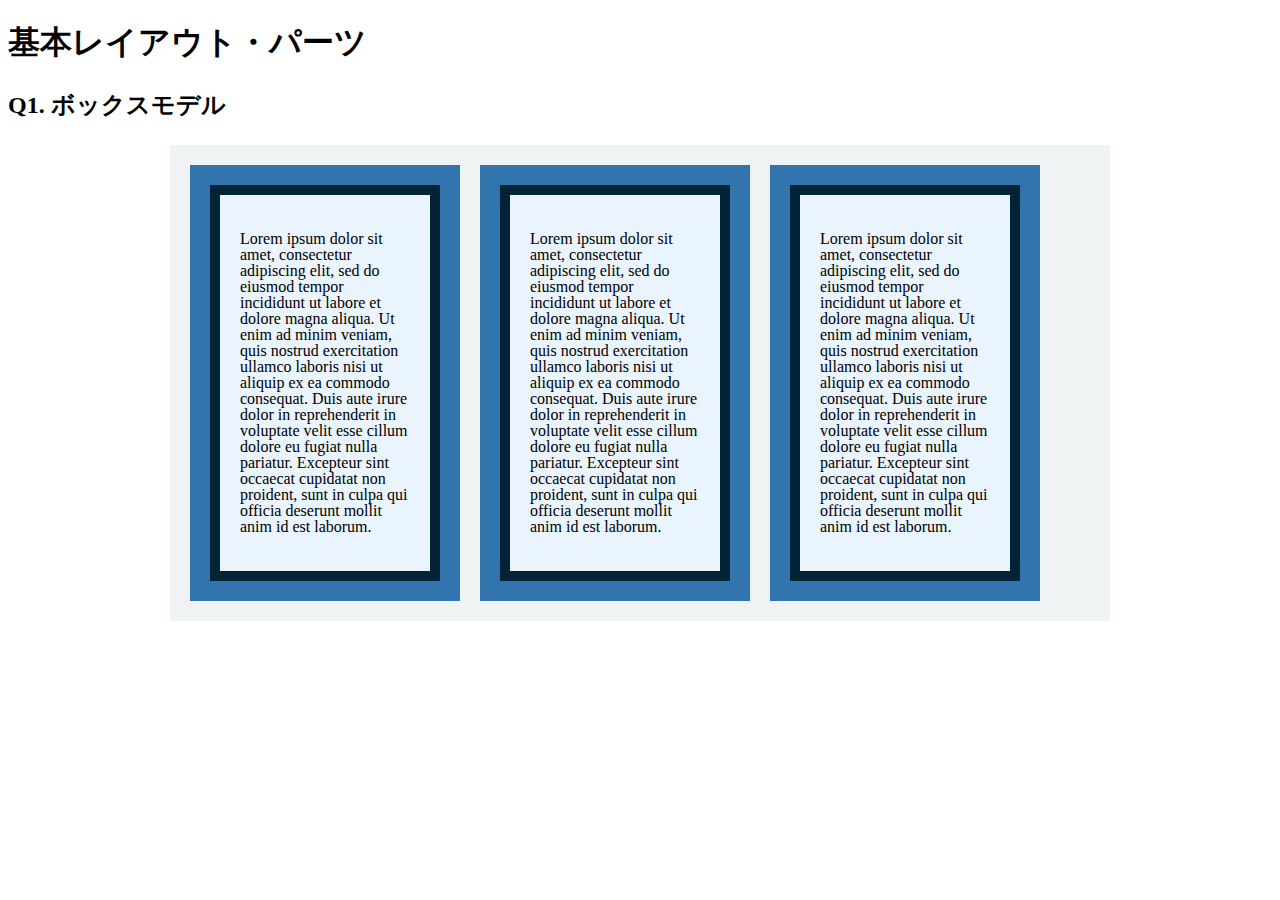
<file: layout_parts/q1/index.html>
<!DOCTYPE html>
<html>
  <head>
    <meta charset="utf-8">
    <meta http-equiv="X-UA-Compatible" content="IE=edge">
    <meta name="viewport" content="width=device-width, initial-scale=1.0, maximum-scale=1.0, user-scalable=no">
    <meta name="format-detection" content="telephone=no">
    <title>基本レイアウト・パーツ</title>
    <link rel="stylesheet" href="http://gizumo-inc.github.io/sample/front-lesson/layout_parts_new/assets/css/reset.css">
    <link rel="stylesheet" href="http://gizumo-inc.github.io/sample/front-lesson/layout_parts_new/assets/css/base.css">
    <link rel="stylesheet" href="css/style.css">
  </head>
  <body>
    <div class="wrapper">
      <h1 class="title">基本レイアウト・パーツ</h1>
      <h2 class="headline">
        <p class="headline__text">Q1. ボックスモデル</p>
      </h2>
      <div class="box">
        <!--
            このQ1のみ「answer」フォルダがあり、そこにQ1でのHTML/CSSの説明が書いてあります。
            その「index.html」をブラウザとテキストエディタで開き、参考にしてみてください。

             この問題はmarginとpaddingとborderをうまく使ってボックスを配置する問題です。
             レイアウトとしては、1つの大きなボックスの中に3つのボックスが横並びになっていて、
             さらにその3つのボックスの中にそれぞれ1つずつボックスが入っている形になっています。
             3つのボックスはfloatで横並びにしているので、clearfixでの解除も忘れないようにしてください。

             ■この問題で使う大事なプロパティ
             ・margin
             ・padding
             ・border
             ・float
        -->
        <!-- 回答はクラスq1の要素の中に書いてね -->
        <!-- すでについてるクラスにはstyleを指定しない。styleをつける場合は自分で新たにクラスをつけること -->
        <div class="q1">
          <div class="q1_content clearfix">
            
            <div class="q1_content_blue-box">
              <div class="q1_content_border-box">
                <p class="q1_content_text">Lorem ipsum dolor sit amet, consectetur adipiscing elit, sed do eiusmod tempor incididunt ut labore et dolore magna aliqua. Ut enim ad minim veniam, quis nostrud exercitation ullamco laboris nisi ut aliquip ex ea commodo consequat. Duis aute irure dolor in reprehenderit in voluptate velit esse cillum dolore eu fugiat nulla pariatur. Excepteur sint occaecat cupidatat non proident, sunt in culpa qui officia deserunt mollit anim id est laborum.</p>
              </div>  
            </div>

            <div class="q1_content_blue-box">
              <div class="q1_content_border-box">
                <p class="q1_content_text">Lorem ipsum dolor sit amet, consectetur adipiscing elit, sed do eiusmod tempor incididunt ut labore et dolore magna aliqua. Ut enim ad minim veniam, quis nostrud exercitation ullamco laboris nisi ut aliquip ex ea commodo consequat. Duis aute irure dolor in reprehenderit in voluptate velit esse cillum dolore eu fugiat nulla pariatur. Excepteur sint occaecat cupidatat non proident, sunt in culpa qui officia deserunt mollit anim id est laborum.</p>  
              </div>
            </div>

            <div class="q1_content_blue-box">
              <div class="q1_content_border-box">  
                <p class="q1_content_text">Lorem ipsum dolor sit amet, consectetur adipiscing elit, sed do eiusmod tempor incididunt ut labore et dolore magna aliqua. Ut enim ad minim veniam, quis nostrud exercitation ullamco laboris nisi ut aliquip ex ea commodo consequat. Duis aute irure dolor in reprehenderit in voluptate velit esse cillum dolore eu fugiat nulla pariatur. Excepteur sint occaecat cupidatat non proident, sunt in culpa qui officia deserunt mollit anim id est laborum.</p>
              </div>
            </div>

          </div>
        </div>
        <!-- 回答はクラスq1の要素の中に書いてね -->
      </div>
    </div>
  </body>
</html>
</file>
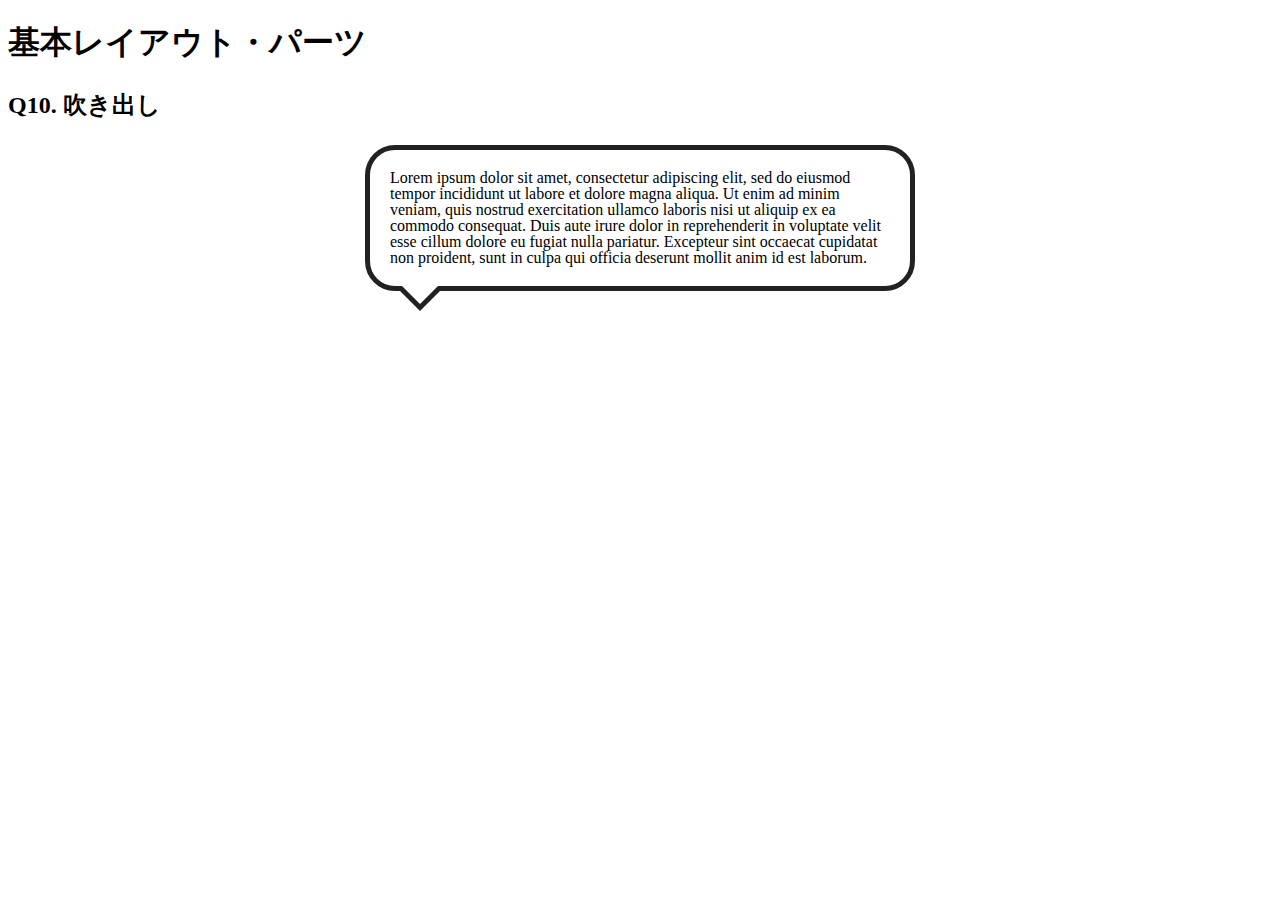
<file: layout_parts/q10/index.html>
<!DOCTYPE html>
<html>
  <head>
    <meta charset="utf-8">
    <meta http-equiv="X-UA-Compatible" content="IE=edge">
    <meta name="viewport" content="width=device-width, initial-scale=1.0, maximum-scale=1.0, user-scalable=no">
    <meta name="format-detection" content="telephone=no">
    <title>基本レイアウト・パーツ</title>
    <link rel="stylesheet" href="http://gizumo-inc.github.io/sample/front-lesson/layout_parts_new/assets/css/reset.css">
    <link rel="stylesheet" href="http://gizumo-inc.github.io/sample/front-lesson/layout_parts_new/assets/css/base.css">
    <link rel="stylesheet" href="css/style.css">
  </head>
  <body>
    <div class="wrapper">
      <h1 class="title">基本レイアウト・パーツ</h1>
      <h2 class="headline">
        <p class="headline__text">Q10. 吹き出し</p>
      </h2>
      <div class="box">
        <!--
             吹き出しというのもwebサイトにおいてよく使われるパーツです。
             これもCSSだけで実装することができますが、吹き出しの枠線の三角の部分がむずかしいかと思います。
             やり方は何通りかありますので、調べてみて自分なりの方法で再現してみてください。

             ■この問題で使う大事なプロパティ
             ・position

             ■この問題で使う大事な擬似要素
             ・:before
             ・:after
        -->
        <!-- 回答はクラスq10の要素の中に書いてね -->
        <!-- すでについてるクラスにはstyleを指定しない。styleをつける場合は自分で新たにクラスをつけること -->
        <div class="q10">
          <div class="word-box">
          Lorem ipsum dolor sit amet, consectetur adipiscing elit, sed do eiusmod tempor incididunt ut labore et dolore magna aliqua. Ut enim ad minim veniam, quis nostrud exercitation ullamco laboris nisi ut aliquip ex ea commodo consequat. Duis aute irure dolor in reprehenderit in voluptate velit esse cillum dolore eu fugiat nulla pariatur. Excepteur sint occaecat cupidatat non proident, sunt in culpa qui officia deserunt mollit anim id est laborum.
          </div>
        </div>
        <!-- 回答はクラスq10の要素の中に書いてね -->
      </div>
    </div>
  </body>
</html>
</file>
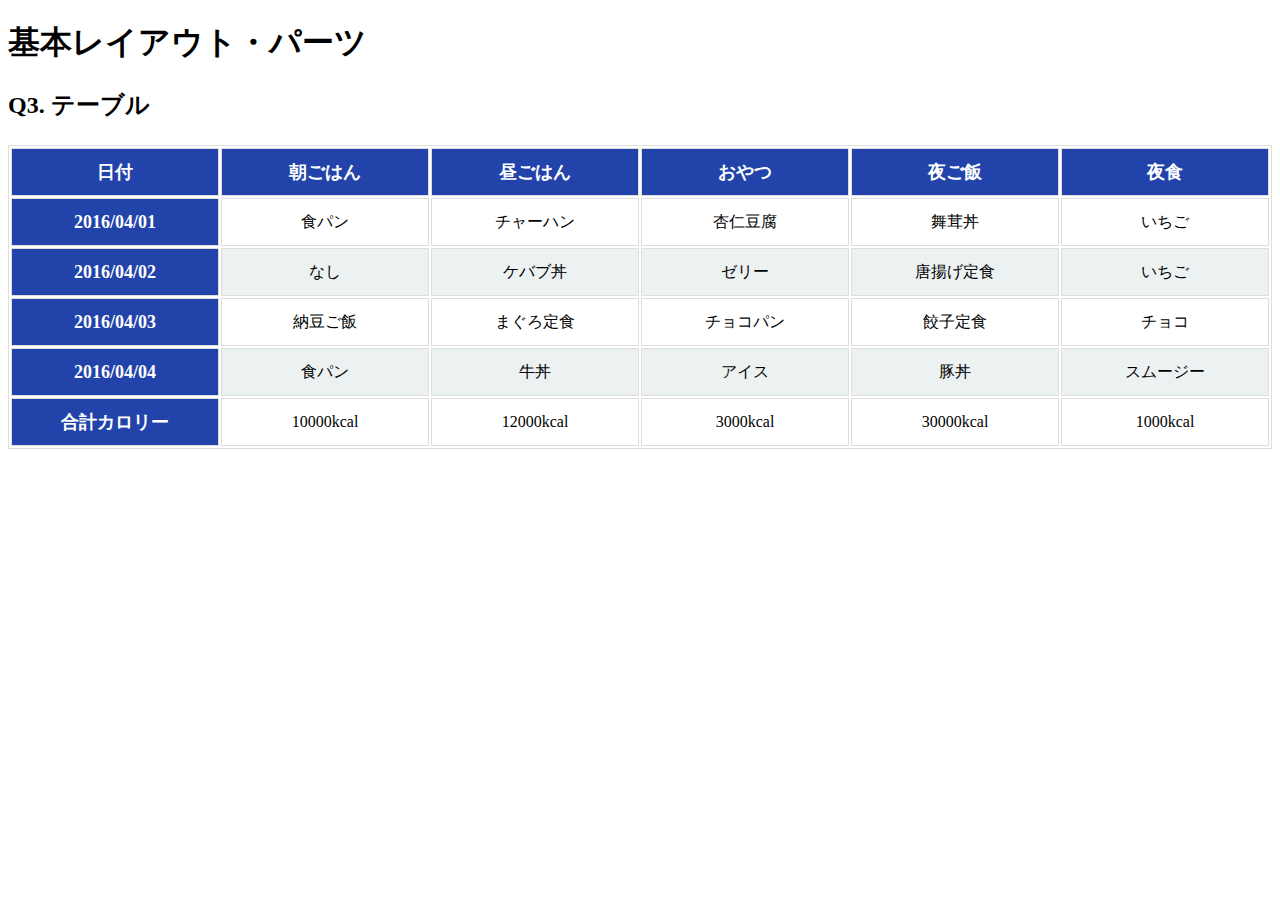
<file: layout_parts/q3/index.html>
<!DOCTYPE html>
<html>
  <head>
    <meta charset="utf-8">
    <meta http-equiv="X-UA-Compatible" content="IE=edge">
    <meta name="viewport" content="width=device-width, initial-scale=1.0, maximum-scale=1.0, user-scalable=no">
    <meta name="format-detection" content="telephone=no">
    <title>基本レイアウト・パーツ</title>
    <link rel="stylesheet" href="http://gizumo-inc.github.io/sample/front-lesson/layout_parts_new/assets/css/reset.css">
    <link rel="stylesheet" href="http://gizumo-inc.github.io/sample/front-lesson/layout_parts_new/assets/css/base.css">
    <link rel="stylesheet" href="css/style.css">
  </head>
  <body>
    <div class="wrapper">
      <h1 class="title">基本レイアウト・パーツ</h1>
      <h2 class="headline">
        <p class="headline__text">Q3. テーブル</p>
      </h2>
      <div class="box">
        <!--
             tableタグを使って表をつくってもらいます。
             tableタグ内では使っていいタグと使っていい順序というものが決まっています。
             それを検索しながら当てはめてください。

             背景色が青いセルのfont-sizeは18pxでline-heightが26pxです。
             それ以外のセルはfont-sizeが16pxでline-heightが22pxです。

             ■この問題で使う大事なプロパティ
             ・table-layout

             ■この問題で使う大事な擬似要素
             ・:nth-child
             ・:first-child
             ・:last-child

             ■必須ではないけど使えると便利な擬似要素
             ・:not
        -->
        <!-- 回答はクラスq3の要素の中に書いてね -->
        <!-- すでについてるクラスにはstyleを指定しない。styleをつける場合は自分で新たにクラスをつけること -->
        <div class="q3">
          
          <table class="q3-table">
            <tr>
                <th>日付</th>
                <th>朝ごはん</th>
                <th>昼ごはん</th>
                <th>おやつ</th>
                <th>夜ご飯</th>
                <th>夜食</th>
            </tr>
            <tr>
                <th>2016/04/01</th>
                <td>食パン</td>
                <td>チャーハン</td>
                <td>杏仁豆腐</td>
                <td>舞茸丼</td>
                <td>いちご</td>
            </tr>
            <tr>
                <th>2016/04/02</th>
                <td>なし</td>
                <td>ケバブ丼</td>
                <td>ゼリー</td>
                <td>唐揚げ定食</td>
                <td>いちご</td>
            </tr>
            <tr>
                <th>2016/04/03</th>
                <td>納豆ご飯</td>
                <td>まぐろ定食</td>
                <td>チョコパン</td>
                <td>餃子定食</td>
                <td>チョコ</td>
            </tr>
            <tr>
                <th>2016/04/04</th>
                <td>食パン</td>
                <td>牛丼</td>
                <td>アイス</td>
                <td>豚丼</td>
                <td>スムージー</td>
            </tr>
            <tr>
                <th>合計カロリー</th>
                <td>10000kcal</td>
                <td>12000kcal</td>
                <td>3000kcal</td>
                <td>30000kcal</td>
                <td>1000kcal</td>
            </tr>
          </table>
        </div>
        <!-- 回答はクラスq3の要素の中に書いてね -->
      </div>
    </div>
  </body>
</html>
</file>
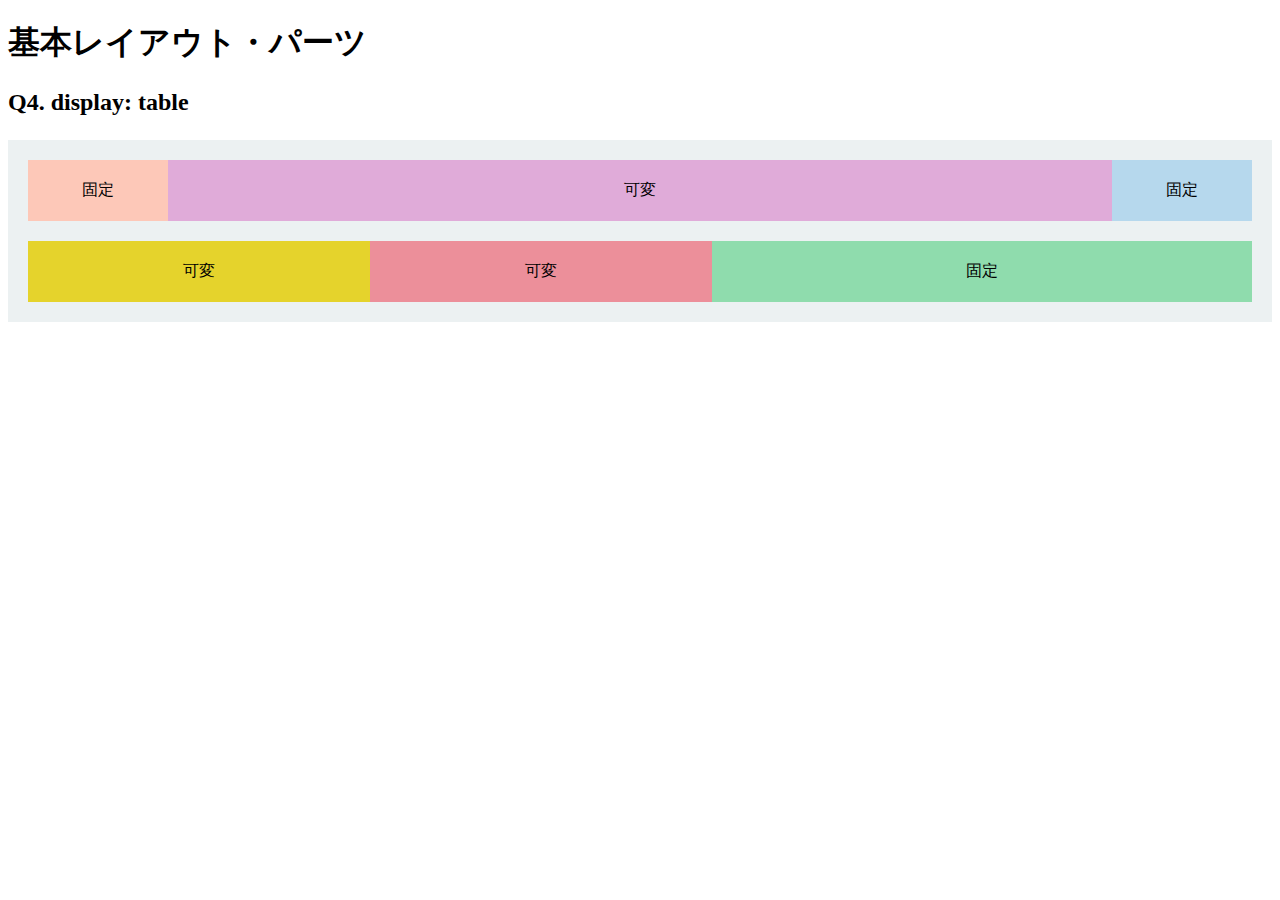
<file: layout_parts/q4/index.html>
<!DOCTYPE html>
<html>
  <head>
    <meta charset="utf-8">
    <meta http-equiv="X-UA-Compatible" content="IE=edge">
    <meta name="viewport" content="width=device-width, initial-scale=1.0, maximum-scale=1.0, user-scalable=no">
    <meta name="format-detection" content="telephone=no">
    <title>基本レイアウト・パーツ</title>
    <link rel="stylesheet" href="http://gizumo-inc.github.io/sample/front-lesson/layout_parts_new/assets/css/reset.css">
    <link rel="stylesheet" href="http://gizumo-inc.github.io/sample/front-lesson/layout_parts_new/assets/css/base.css">
    <link rel="stylesheet" href="css/style.css">
  </head>
  <body>
    <div class="wrapper">
      <h1 class="title">基本レイアウト・パーツ</h1>
      <h2 class="headline">
        <p class="headline__text">Q4. display: table</p>
      </h2>
      <div class="box">
        <!--
             Webサイトを作る際、「メインコンテンツはウィンドウの横幅に応じて伸縮するけれどサイドバーは常に固定値」といったようなレイアウトをすることが多々あります。
             そのようなときに、ウィンドウサイズに対して固定のものと可変のものを横に並べるやり方がわからないとレイアウトができません。
             display: tableを使うことで実現することができるのでやってみましょう。
             固定と書いてあるdivはウィンドウサイズが変わっても横幅が変化せず、可変と書いてあるdivはウィンドウサイズの変化に合わせて横幅が変化するようにスタイルをあてます。

             今回もHTMLは記述してあるので、新たにclassを付与してスタイルをあててください。
             .q4のdivにスタイルを当てる場合は、.q4に当てるのではなく新たにclassを付与してスタイルをあててください。

             ■この問題で使う大事なプロパティ
             ・display: table
             ・display: table-cell
        -->
        <!-- 回答はクラスq4の要素の中に書いてね -->
        <!-- すでについてるクラスにはstyleを指定しない。styleをつける場合は自分で新たにクラスをつけること -->
        <!-- 新たにタグは追加しなくてもできます。 -->
        <div class="q4">
          <div class="q4_content">
            <div class="table">
              <div class="item orange">固定</div>
              <div class="item pink">可変</div>
              <div class="item blue">固定</div>
            </div>
            <div class="table">
              <div class="item yellow">可変</div>
              <div class="item red">可変</div>
              <div class="item green">固定</div>
            </div>
          </div>  
        </div>
        <!-- 回答はクラスq4の要素の中に書いてね -->
      </div>
    </div>
  </body>
</html>
</file>
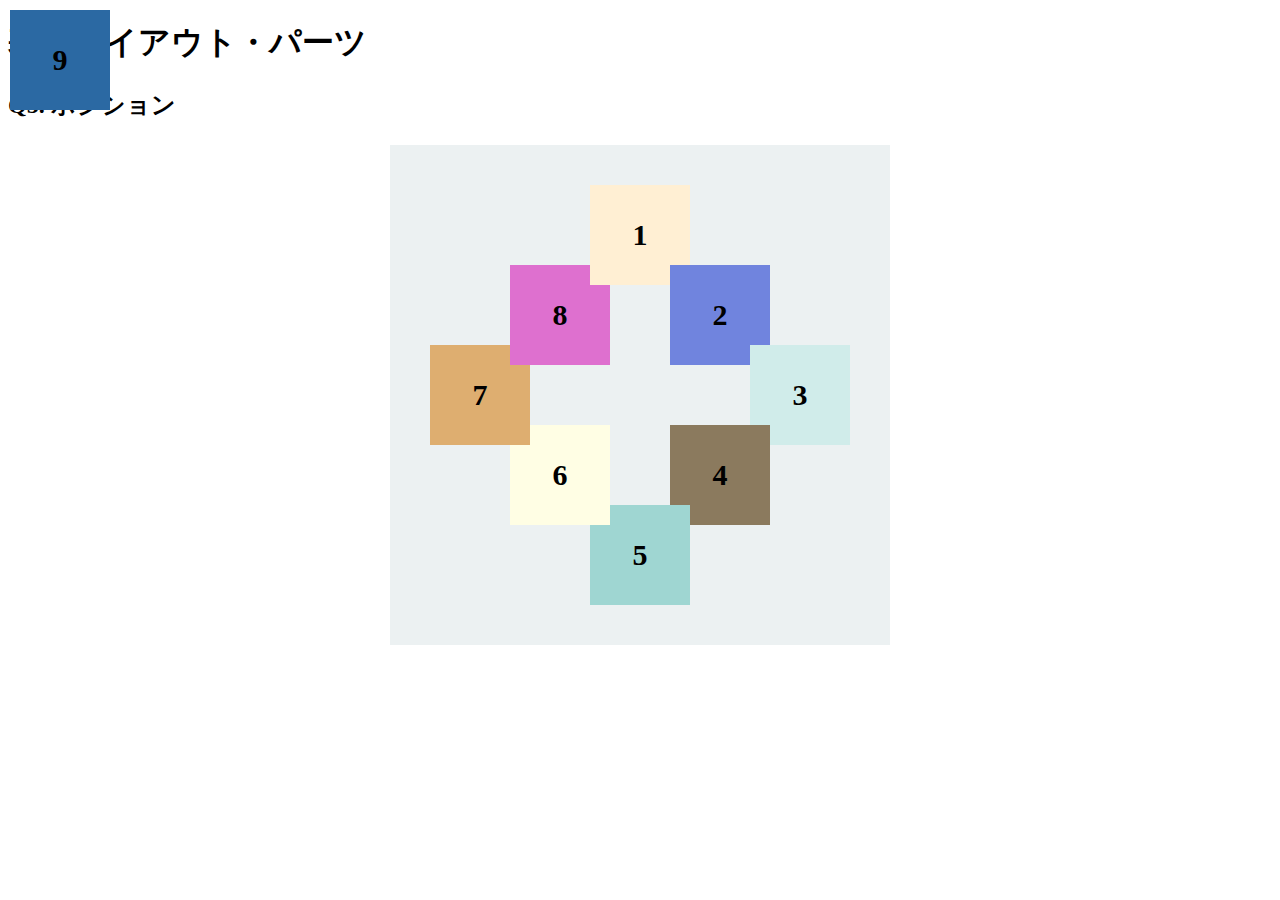
<file: layout_parts/q5/index.html>
<!DOCTYPE html>
<html>
  <head>
    <meta charset="utf-8">
    <meta http-equiv="X-UA-Compatible" content="IE=edge">
    <meta name="viewport" content="width=device-width, initial-scale=1.0, maximum-scale=1.0, user-scalable=no">
    <meta name="format-detection" content="telephone=no">
    <title>基本レイアウト・パーツ</title>
    <link rel="stylesheet" href="http://gizumo-inc.github.io/sample/front-lesson/layout_parts_new/assets/css/reset.css">
    <link rel="stylesheet" href="http://gizumo-inc.github.io/sample/front-lesson/layout_parts_new/assets/css/base.css">
    <link rel="stylesheet" href="css/style.css">
  </head>
  <body>
    <div class="wrapper">
      <h1 class="title">基本レイアウト・パーツ</h1>
      <h2 class="headline">
        <p class="headline__text">Q5. ポジション</p>
      </h2>
      <div class="box">
        <!--
             9個のボックスをきれいに配置しましょう。ボックスの重なり方(どれが上にあるのか)も意識してください。
             9番のボックスは常に(画面サイズに関わらず、スクロールに付随して)画面の左上に存在するように配置してください。

             ちなみにこの問題では、すでにHTMLは用意されています。
             ただ順序がばらばらになっているので、HTMLは変えずにCSSだけで正しい順序で配置してみてください。(classの付与は可)

             普通にやると1番のボックスが8番のボックスの下になってしまいます。
             下記にある「この問題で使う大事な擬似要素」のbefore or afterを使って、
             1番のボックスと同じ色、重なり部分と同じ大きさの要素を作ってpositionで配置しましょう。

             ■この問題で使う大事なプロパティ
             ・position
             ・z-index
             ■この問題で使う大事な擬似要素
             ・:before or :after
        -->
        <!-- 回答はクラスq5の要素の中に書いてね -->
        <!-- すでについてるクラスにはstyleを指定しない。styleをつける場合は自分で新たにクラスをつけること -->
        <!-- 新たにタグは追加しなくてもできます。 -->
        <div class="q5 q5-box">
          <div class="cbox box-8">8</div>
          <div class="cbox box-5">5</div>
          <div class="cbox box-1">1</div>
          <div class="cbox box-7">7</div>
          <div class="cbox box-4">4</div>
          <div class="cbox box-6">6</div>
          <div class="cbox box-2">2</div>
          <div class="cbox box-3">3</div>
          <div class="cbox box-9">9</div> 
        </div>
        <!-- 回答はクラスq5の要素の中に書いてね -->
      </div>
    </div>
  </body>
</html>
</file>
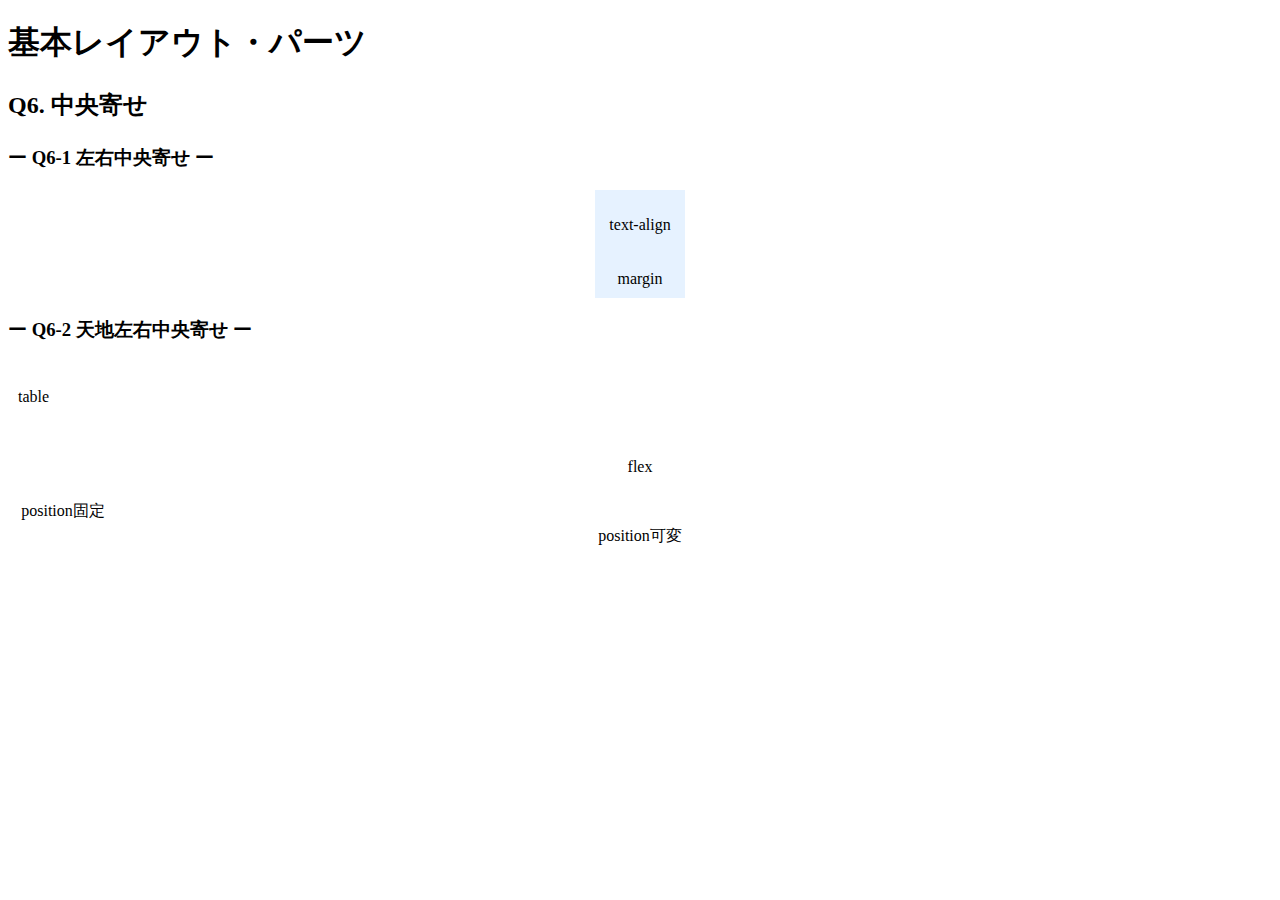
<file: layout_parts/q6/index.html>
<!DOCTYPE html>
<html>
  <head>
    <meta charset="utf-8">
    <meta http-equiv="X-UA-Compatible" content="IE=edge">
    <meta name="viewport" content="width=device-width, initial-scale=1.0, maximum-scale=1.0, user-scalable=no">
    <meta name="format-detection" content="telephone=no">
    <title>基本レイアウト・パーツ</title>
    <link rel="stylesheet" href="http://gizumo-inc.github.io/sample/front-lesson/layout_parts_new/assets/css/reset.css">
    <link rel="stylesheet" href="http://gizumo-inc.github.io/sample/front-lesson/layout_parts_new/assets/css/base.css">
    <link rel="stylesheet" href="css/style.css">
  </head>
  <body>
    <div class="wrapper">
      <h1 class="title">基本レイアウト・パーツ</h1>
      <h2 class="headline">
        <p class="headline__text">Q6. 中央寄せ</p>
      </h2>
      <div class="box">
        <!--
             左右の中央寄せや、天地(上下)の中央寄せというのはサイトを作っているとよく遭遇するレイアウトです。
             色々なやり方があるのですが、状況に応じて最適なものは違うので適切な配置の仕方ができるようになりましょう。
             この問題ではHTMLはすでに用意しているので、classを自分で付与してスタイルをあててください。
        -->
        <div class="box__inner">
          <h3 class="box__headline">
            <p class="box__headline__text">ー Q6-1 左右中央寄せ ー</p>
          </h3>
          <!--
               ブロック要素内のテキスト(or インライン要素)の左右中央寄せに関してはtext-align:centerを設定することで簡単にできます。
               ただ、ブロック要素そのものの左右中央寄せは少し工夫をしないとできません。
               大きく分けて2通りのやり方があるのですが、それが以下の問題の2つです。
               中央寄せするブロックの横幅が可変の場合はtext-alignでの方法が、固定の場合はmarginでの方法が向いています。
          -->
          <div class="q6 q6--horizontal">
            <!--
                 ■この問題で使う大事なプロパティ
                 ・display
                 ・text-align
            -->
            <!-- Q6-1の回答はここに書いてね -->
            <!-- 新たにタグは追加しなくてもできます。 -->
            <div class="q6__box white">
              <div class="q6_blue-box">
                <p>text-align</p>
              </div>
            </div>
            <!-- Q6-1の回答はここに書いてね -->

            <!--
                 ■この問題で使う大事なプロパティ
                 ・margin
            -->
            <!-- Q6-1の回答はここに書いてね -->
            <!-- 新たにタグは追加しなくてもできます。 -->
            <div class="q6__box">
              <p class="margin">margin</p>
            </div>
            <!-- Q6-1の回答はここに書いてね -->
          </div>
        </div>

        <div class="box__inner">
          <h3 class="box__headline">
            <p class="box__headline__text">ー Q6-2 天地左右中央寄せ ー</p>
          </h3>
          <!--
               ブロック要素の天地中央寄せは左右よりも難易度が高くなります。
               そして天地の中央寄せができる状態だと左右もできる状態に自然になっているため、今回は天地左右の中央寄せになります。
               やり方は大きくわけて3つあります。
               1番目の方法は少し前までよく使われていたやり方で全てのブラウザで表示ができますが、HTMLの記述が冗長になってしまいます。
               2番目の方法は最新の記述で、とても簡単に書くことができますが、少し古いブラウザだと対応していません。
               3番目の方法もよく使われますが、これも少し古いブラウザだと対応していません。

               この問題もHTMLが用意されているのでclassを付与してスタイルをあててください。すでにふられているclassにスタイルをあてることはせず、新規でclassを作ってください。
          -->
          <!--
               ■この問題で使う大事なプロパティ
               ・display: table
               ・display: table-cell
               ・display: inline-block
               ・vertical-align
          -->
          <!-- Q6-2の回答はここに書いてね -->
          <!-- すでについてるクラスにはstyleを指定しない。styleをつける場合は自分で新たにクラスをつけること -->
          <!-- 新たにタグは追加しなくてもできます。 -->
          <div class="q6 q6--around tablebox">
            <div class="q6_white-box">
              <p class="table">table</p>
            </div>
          </div>
          <!-- Q6-2の回答はここに書いてね -->
          <!--
               ■この問題で使う大事なプロパティ
               ・display: flex
               ・align-items
               ・justify-content
          -->
          <!-- Q6-2の回答はここに書いてね -->
          <!-- すでについてるクラスにはstyleを指定しない。styleをつける場合は自分で新たにクラスをつけること -->
          <!-- 新たにタグは追加しなくてもできます。 -->
          <div class="q6 q6--around flexbox">
            <p class="flex">flex</p>
          </div>
          <!-- Q6-2の回答はここに書いてね -->
          <div class="q6 q6--position">
            <!--
                 中央寄せする要素のサイズが固定のとき

                 ■この問題で使う大事なプロパティ
                 ・position
                 ・margin
            -->
            <!-- Q6-2の回答はここに書いてね -->
            <!-- すでについてるクラスにはstyleを指定しない。styleをつける場合は自分で新たにクラスをつけること -->
            <!-- 新たにタグは追加しなくてもできます。 -->
            <div class="q6__box is-stable parent">
              <p class="q6__box__inner text">position固定</p>
            </div>
            <!-- Q6-2の回答はここに書いてね -->
            <!--
                 中央寄せする要素のサイズが可変のとき

                 ■この問題で使う大事なプロパティ
                 ・position
                 ・transform
            -->
            <!-- Q6-2の回答はここに書いてね -->
            <!-- すでについてるクラスにはstyleを指定しない。styleをつける場合は自分で新たにクラスをつけること -->
            <!-- 新たにタグは追加しなくてもできます。 -->
            <div class="q6__box is-flexible parent2">
              <p class="q6__box__inner text2">position可変</p>
            </div>
            <!-- Q6-2の回答はここに書いてね -->
          </div>
        </div>
      </div>
    </div>
  </body>
</html>
</file>
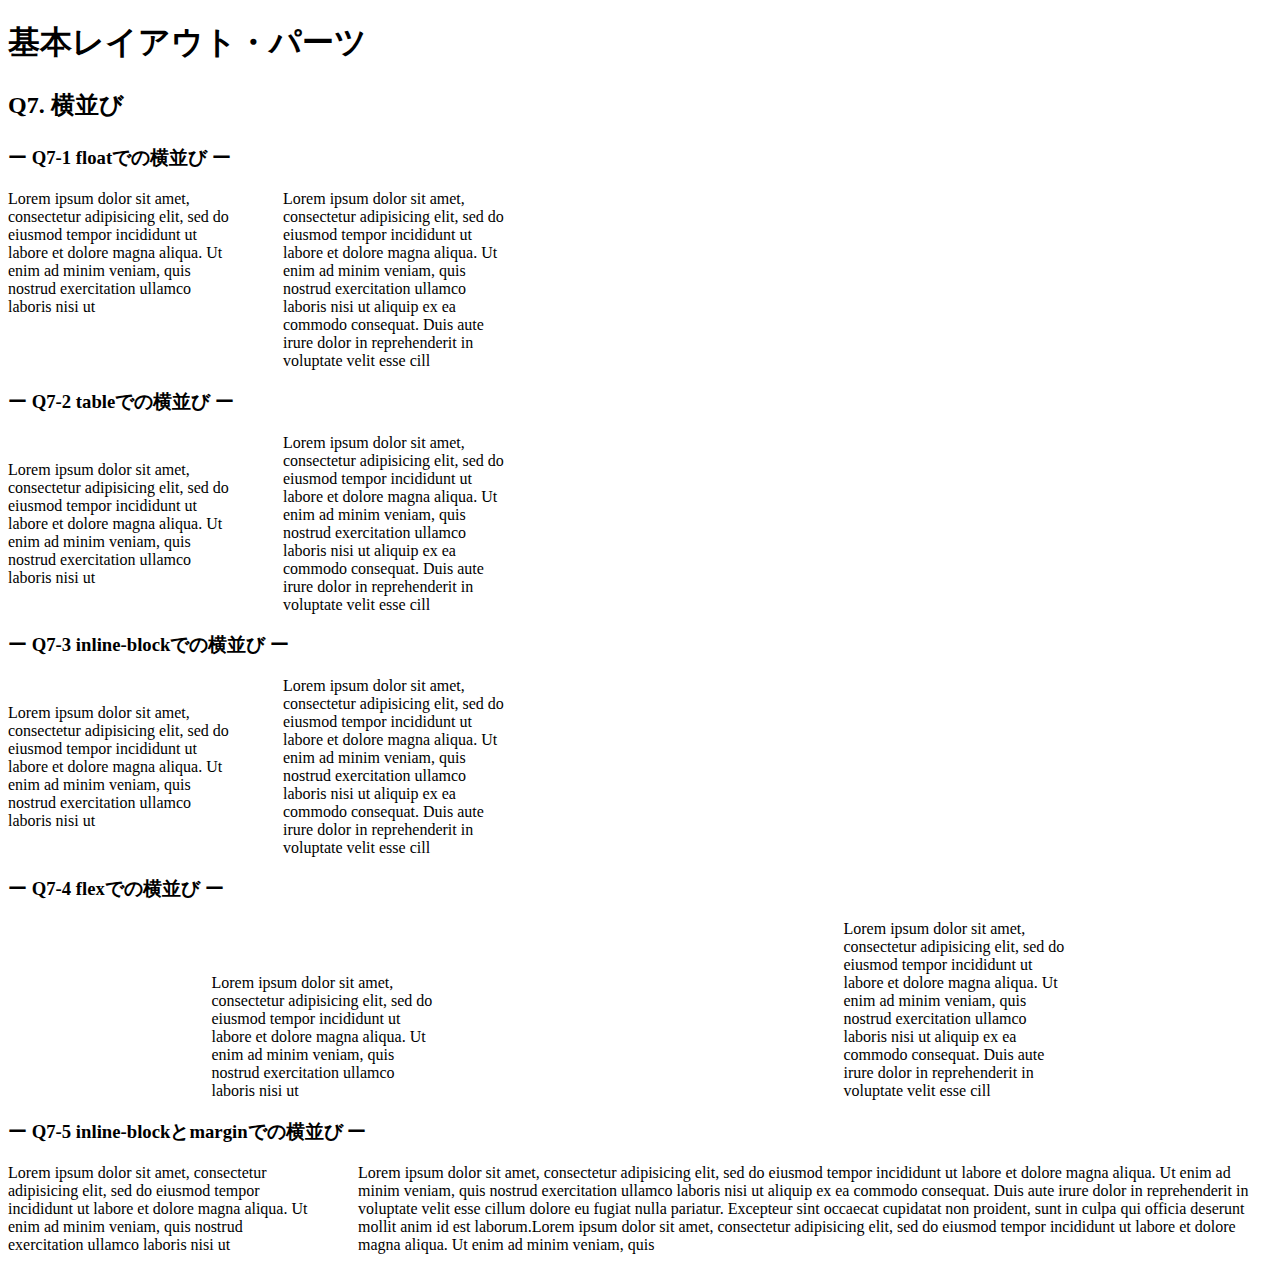
<file: layout_parts/q7/index.html>
<!DOCTYPE html>
<html>
  <head>
    <meta charset="utf-8">
    <meta http-equiv="X-UA-Compatible" content="IE=edge">
    <meta name="viewport" content="width=device-width, initial-scale=1.0, maximum-scale=1.0, user-scalable=no">
    <meta name="format-detection" content="telephone=no">
    <title>基本レイアウト・パーツ</title>
    <link rel="stylesheet" href="http://gizumo-inc.github.io/sample/front-lesson/layout_parts_new/assets/css/reset.css">
    <link rel="stylesheet" href="http://gizumo-inc.github.io/sample/front-lesson/layout_parts_new/assets/css/base.css">
    <link rel="stylesheet" href="css/style.css">
  </head>
  <body>
    <div class="wrapper">
      <h1 class="title">基本レイアウト・パーツ</h1>
      <h2 class="headline">
        <p class="headline__text">Q7. 横並び</p>
      </h2>
      <div class="box">
        <!--
             要素を横並びにするというのは、高頻出のレイアウトです。
             色々なやり方があるのですが、状況に応じて最適なものは違うので適切な配置の仕方ができるようになりましょう。
             この問題ではHTMLはすでに用意しているので、classを自分で付与してスタイルをあててください。
        -->
        <div class="box__inner">
          <h3 class="box__headline">
            <p class="box__headline__text">ー Q7-1 floatでの横並び ー</p>
          </h3>
          <!--
               ■この問題で使う大事なプロパティ
               ・float
          -->
          <!-- Q7の回答はここに書いてね -->
          <!-- すでについてるクラスにはstyleを指定しない。styleをつける場合は自分で新たにクラスをつけること -->
          <!-- 新たにタグは追加しなくてもできます。 -->
          <div class="q7 q7--float">
            <div class="q7__inner gray-box clearfix">
              <div class="q7__box text-1">
                Lorem ipsum dolor sit amet, consectetur adipisicing elit, sed do eiusmod tempor incididunt ut labore et dolore magna aliqua. Ut enim ad minim veniam, quis nostrud exercitation ullamco laboris nisi ut
              </div>
              <div class="q7__box text-1">
                Lorem ipsum dolor sit amet, consectetur adipisicing elit, sed do eiusmod tempor incididunt ut labore et dolore magna aliqua. Ut enim ad minim veniam, quis nostrud exercitation ullamco laboris nisi ut aliquip ex ea commodo consequat. Duis aute irure dolor in reprehenderit in voluptate velit esse cill
              </div>
            </div>
          </div>
          <!-- Q7の回答はここに書いてね -->
        </div>

        <div class="box__inner">
          <h3 class="box__headline">
            <p class="box__headline__text">ー Q7-2 tableでの横並び ー</p>
          </h3>
          <!--
               少しクセのある横並び方法です。

               ■この問題で使う大事なプロパティ
               ・display: table
               ・display: table-cell
          -->
          <!-- Q7の回答はここに書いてね -->
          <!-- すでについてるクラスにはstyleを指定しない。styleをつける場合は自分で新たにクラスをつけること -->
          <!-- 新たにタグは追加しなくてもできます。 -->
          <div class="q7 q7--table">
            <div class="q7__inner table">
              <div class="q7__box table-cell">
                <div class="q7__box__text text">
                  Lorem ipsum dolor sit amet, consectetur adipisicing elit, sed do eiusmod tempor incididunt ut labore et dolore magna aliqua. Ut enim ad minim veniam, quis nostrud exercitation ullamco laboris nisi ut
                </div>
              </div>
              <div class="q7__box table-cell">
                <div class="q7__box__text text">
                  Lorem ipsum dolor sit amet, consectetur adipisicing elit, sed do eiusmod tempor incididunt ut labore et dolore magna aliqua. Ut enim ad minim veniam, quis nostrud exercitation ullamco laboris nisi ut aliquip ex ea commodo consequat. Duis aute irure dolor in reprehenderit in voluptate velit esse cill
                </div>
              </div>
            </div>
          </div>
          <!-- Q7の回答はここに書いてね -->
        </div>

        <div class="box__inner">
          <h3 class="box__headline">
            <p class="box__headline__text">ー Q7-3 inline-blockでの横並び ー</p>
          </h3>
          <!--
               ■この問題で使う大事なプロパティ
               ・display: inline-block
          -->
          <!-- Q7の回答はここに書いてね -->
          <!-- すでについてるクラスにはstyleを指定しない。styleをつける場合は自分で新たにクラスをつけること -->
          <!-- 新たにタグは追加しなくてもできます。 -->
          <div class="q7 q7--inlineblock inlineblock-box">
            <div class="q7__inner inner-inlineblock">
              <div class="q7__box box-inlineblock">
                Lorem ipsum dolor sit amet, consectetur adipisicing elit, sed do eiusmod tempor incididunt ut labore et dolore magna aliqua. Ut enim ad minim veniam, quis nostrud exercitation ullamco laboris nisi ut
              </div><div class="q7__box box-inlineblock">
                Lorem ipsum dolor sit amet, consectetur adipisicing elit, sed do eiusmod tempor incididunt ut labore et dolore magna aliqua. Ut enim ad minim veniam, quis nostrud exercitation ullamco laboris nisi ut aliquip ex ea commodo consequat. Duis aute irure dolor in reprehenderit in voluptate velit esse cill
              </div>
            </div>
          </div>
          <!-- Q7の回答はここに書いてね -->
        </div>

        <div class="box__inner">
          <h3 class="box__headline">
            <p class="box__headline__text">ー Q7-4 flexでの横並び ー</p>
          </h3>
          <!--
               簡単に横並びが可能、かつ様々なアレンジが可能ですが、
               少し古いブラウザには対応してないので、他のものもしっかりと覚えるようにしましょう。

               ■この問題で使う大事なプロパティ
               ・flex
          -->
          <!-- Q7の回答はここに書いてね -->
          <!-- すでについてるクラスにはstyleを指定しない。styleをつける場合は自分で新たにクラスをつけること -->
          <!-- 新たにタグは追加しなくてもできます。 -->
          <div class="q7 q7--flex">
            <div class="q7__inner flex-inner">
              <div class="q7__box flex-textbox">
                Lorem ipsum dolor sit amet, consectetur adipisicing elit, sed do eiusmod tempor incididunt ut labore et dolore magna aliqua. Ut enim ad minim veniam, quis nostrud exercitation ullamco laboris nisi ut
              </div>
              <div class="q7__box flex-textbox">
                Lorem ipsum dolor sit amet, consectetur adipisicing elit, sed do eiusmod tempor incididunt ut labore et dolore magna aliqua. Ut enim ad minim veniam, quis nostrud exercitation ullamco laboris nisi ut aliquip ex ea commodo consequat. Duis aute irure dolor in reprehenderit in voluptate velit esse cill
              </div>
            </div>
          </div>
          <!-- Q7の回答はここに書いてね -->
        </div>

        <div class="box__inner">
          <h3 class="box__headline">
            <p class="box__headline__text">ー Q7-5 inline-blockとmarginでの横並び ー</p>
          </h3>
          <!--
               上記でやったdisplay: inline-block;での横並び方法の派生です。
               この方法を使うと固定幅 + 可変幅のレイアウトで横並びが可能です。
               ネガティブマージン（例：margin-left: -200px;）を使用します。

               ただ方法はいくつかあるので、固定幅 + 可変幅になっていれば問題ないです。

               ■この問題で使う大事なプロパティ
               ・display: inline-block
               ・margin, padding
          -->
          <!-- Q7の回答はここに書いてね -->
          <!-- すでについてるクラスにはstyleを指定しない。styleをつける場合は自分で新たにクラスをつけること -->
          <!-- 新たにタグは追加しなくてもできます。 -->
          <div class="q7 q7--margin">
            <div class="q7__inner is-full box">
              <div class="q7__box fixed-box">
                <div class="q7__box__text t">
                  Lorem ipsum dolor sit amet, consectetur adipisicing elit, sed do eiusmod tempor incididunt ut labore et dolore magna aliqua. Ut enim ad minim veniam, quis nostrud exercitation ullamco laboris nisi ut
                </div>
              </div><div class="q7__box variable-box">
                <div class="q7__box__text t">
                  Lorem ipsum dolor sit amet, consectetur adipisicing elit, sed do eiusmod tempor incididunt ut labore et dolore magna aliqua. Ut enim ad minim veniam, quis nostrud exercitation ullamco laboris nisi ut aliquip ex ea commodo consequat. Duis aute irure dolor in reprehenderit in voluptate velit esse cillum dolore eu fugiat nulla pariatur. Excepteur sint occaecat cupidatat non proident, sunt in culpa qui officia deserunt mollit anim id est laborum.Lorem ipsum dolor sit amet, consectetur adipisicing elit, sed do eiusmod tempor incididunt ut labore et dolore magna aliqua. Ut enim ad minim veniam, quis
                </div>
              </div>
            </div>
          </div>
          <!-- Q7の回答はここに書いてね -->
        </div>
      </div>
    </div>
  </body>
</html>
</file>
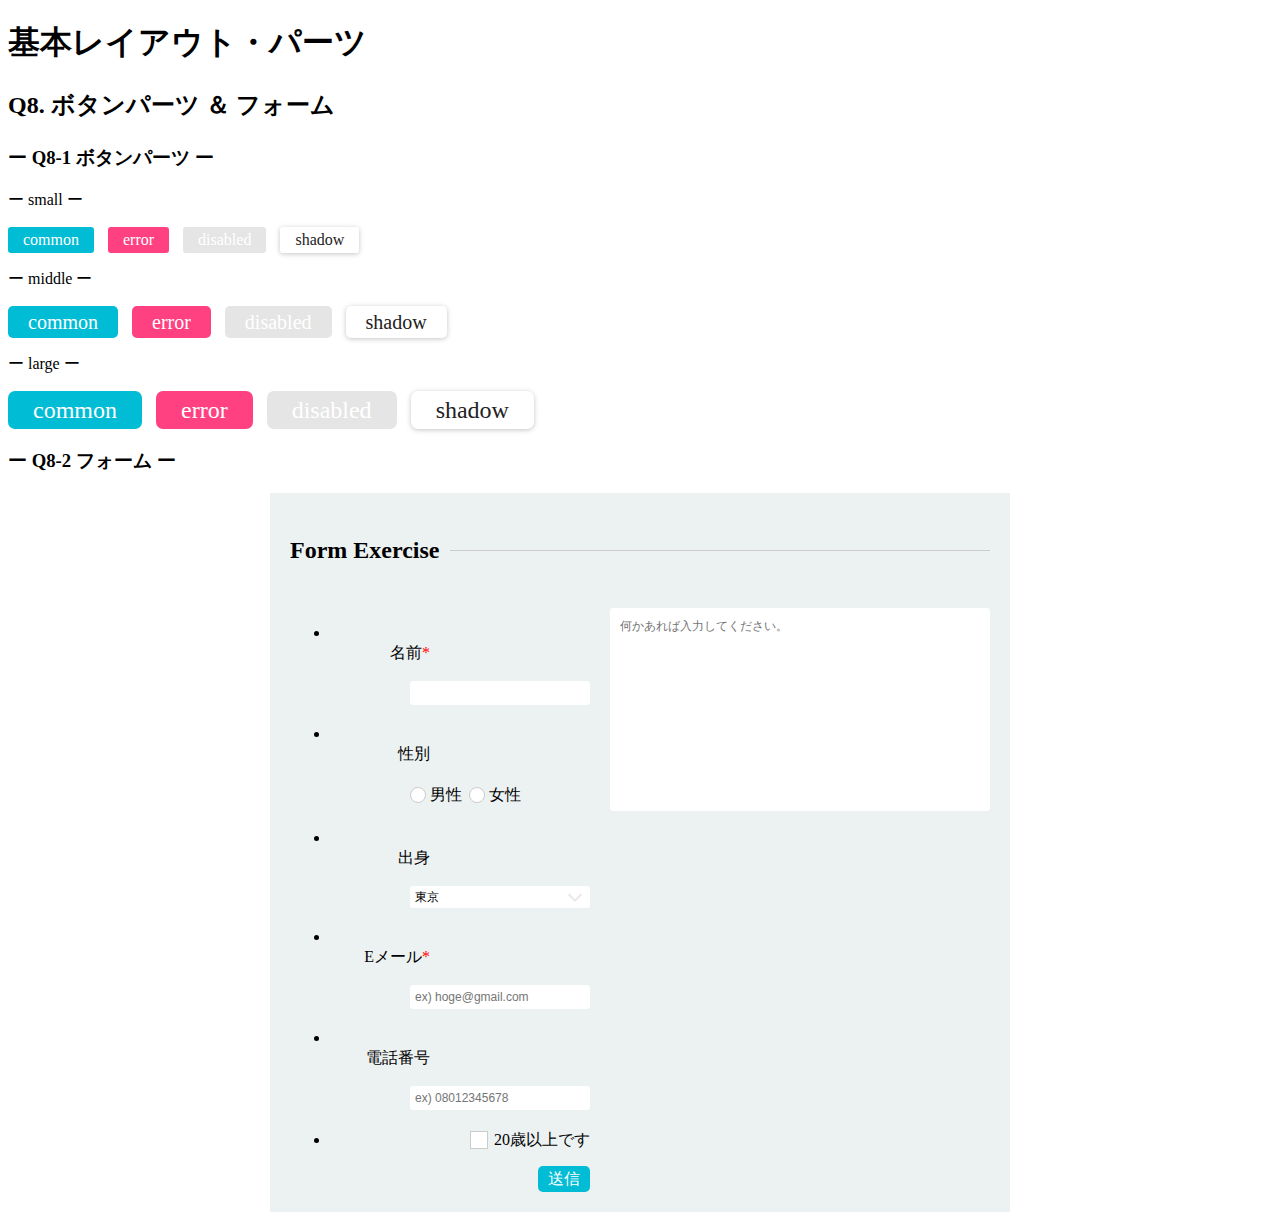
<file: layout_parts/q8/index.html>
<!DOCTYPE html>
<html>
  <head>
    <meta charset="utf-8">
    <meta http-equiv="X-UA-Compatible" content="IE=edge">
    <meta name="viewport" content="width=device-width, initial-scale=1.0, maximum-scale=1.0, user-scalable=no">
    <meta name="format-detection" content="telephone=no">
    <title>基本レイアウト・パーツ</title>
    <link rel="stylesheet" href="http://gizumo-inc.github.io/sample/front-lesson/layout_parts_new/assets/css/reset.css">
    <link rel="stylesheet" href="http://gizumo-inc.github.io/sample/front-lesson/layout_parts_new/assets/css/base.css">
    <link rel="stylesheet" href="css/style.css">
  </head>
  <body>
    <div class="wrapper">
      <h1 class="title">基本レイアウト・パーツ</h1>
      <h2 class="headline">
        <p class="headline__text">Q8. ボタンパーツ ＆ フォーム</p>
      </h2>
      <div class="box">
        <div class="box__inner">
          <h3 class="box__headline">
            <p class="box__headline__text">ー Q8-1 ボタンパーツ ー</p>
          </h3>
          <!--
               この問題は特に難しいプロパティは使いませんので、普通にやれば簡単にボタンを作ることができます。
               ただ、意識していただきたいのは、classを適切にふることで共通化できるスタイルは共通化してしまうということです。
               この問題もHTMLはすでに記述してありますので、ボタンのdivにclassを付与してスタイルを当ててください。
               .q8--btnにfont-sizeを0として指定してあるので必ずボタン部分でfont-sizeを指定してください。
          -->
          <!-- 回答はここに書いてね -->
          <!-- すでについてるクラスにはstyleを指定しない。styleをつける場合は自分で新たにクラスをつけること -->
          <!-- 新たにタグは追加しなくてもできます。 -->
          <div class="q8 q8--btn">
            <p class="q8__title">ー small ー</p>
            <div class="btn q8--btn--s q8--btn--common">common</div>
            <div class="btn q8--btn--s q8--btn--error">error</div>
            <div class="btn q8--btn--s q8--btn--disabled">disabled</div>
            <div class="btn q8--btn--s q8--btn--shadow">shadow</div>
          </div>

          <div class="q8 q8--btn">
            <p class="q8__title">ー middle ー</p>
            <div class="btn q8--btn--m q8--btn--common">common</div>
            <div class="btn q8--btn--m q8--btn--error">error</div>
            <div class="btn q8--btn--m q8--btn--disabled">disabled</div>
            <div class="btn q8--btn--m q8--btn--shadow">shadow</div>
          </div>

          <div class="q8 q8--btn">
            <p class="q8__title">ー large ー</p>
            <div class="btn q8--btn--l q8--btn--common">common</div>
            <div class="btn q8--btn--l q8--btn--error">error</div>
            <div class="btn q8--btn--l q8--btn--disabled">disabled</div>
            <div class="btn q8--btn--l q8--btn--shadow">shadow</div>
          </div>
          <!-- 回答はここに書いてね -->
        </div>

        <div class="box__inner">
          <h3 class="box__headline">
            <p class="box__headline__text">ー Q8-2 フォーム ー</p>
          </h3>
          <!--
               Webサイトを作る際、コンタクトフォームを実装する機会がとても多くあります。
               ここで使われるタグは一般的にはデザインするのが難しいと言われていますが、それをやらないといけない状況は結構多いです。（簡単リセットされない、:focusや:activeを使う）
               まずは元々タグにあてられているスタイルを解除して、フラットな状態にしてからスタイルを当てていくことが大事です。

               特にradioとcheckboxのチェックのスタイルが難しいと思います。
               やり方として、既存のチェックは使わずに擬似要素でチェックのフィールドを再現します。:checkedを使えばチェックされているかどうかでスタイルを変えることができるので、これをうまく使いましょう。cssでは+（隣接セレクタ）というものも使わなくてはなりませんので、調べてみましょう。
               また、一番下のボタンはbuttonタグを使って実装しましょう。（<input type="submit">を使って実装することも可能です）

               この課題では、実際にユーザーが入力した値を送れる状態まで作っていただきます。answerの方で確認していただきたいのですが、全ての入力フォームを適当に記述してsubmitボタンを押してみてください。URL欄の最後に「?name=...」という感じの文字列が追加されているのがわかると思います。（その?以降のものをパラメーターと呼びます。複数ある場合は?◯◯=□□&△△=××のように&繋ぎになります。◯◯や△△の部分はinputタグやselectタグのname属性が入ります。）
               これが、入力した値を送信できている状態です。本来ではこの値をサーバーサイドで受け取ってフォームの処理をするのですが、今回はHTMLを使って送信するまでをやってもらいます。
               answerで入力した値を自分で作ったフォームに全く同じように入力した場合、URLが全く同じように変わる状態にしてください。（formのaction属性やmethod属性が関係してきます）
               また赤の*(アスタリスク)の部分は必須項目です。必須項目を空にしたまま送信しようとするとアラートが表示される処理も再現しましょう。

               また、この問題はレイアウトが複雑なため、サイズや色の確認のためにデベロッパーツールを見ても構いません。
               ただ全ての答えを見るといったことはしないようにしましょう。

               ■この問題で使う大事なhtml要素
               ・label
               ・form
               ・input(type="text")
               ・input(type="radio")
               ・input(type="checkbox")
               ・textarea
               ・select
               ・button (inputも可能)
               ■この問題で使う大事なプロパティ
               ・appearance(-webkit-appearance)
               ・outline
               ■この問題で使う大事な擬似要素
               ・:checked
               ・:focus
               ・:active
               ・:before
               ・:after
          -->
          <!-- 回答はここに書いてね -->
          <!-- すでについてるクラスにはstyleを指定しない。styleを付ける場合は自分で新たにクラスをつけること -->
          <div class="q8">
            <form class="form">
              <div class="form-title">
                <p class="form-title-text">Form Exercise</p>
              </div>
              <div class="main clearfix">
                <div class="main-box">
                  <ul class="main-box-item-box">
                    <li class="main-box-item clearfix">
                      <p class="main-box-item-title">名前<span class="required-icon">*</span> </p>
                      <div class="main-box-item-content">
                        <input class="input-box name-input entry-field" type="text" name="name" required>
                      </div>
                    </li>
                    <li class="main-box-item clearfix">
                       <p class="main-box-item-title">性別</p>
                       <div class="main-box-item-content">
                          <label class="main-box-item-radio">
                            <input class="item-radio-button" type="radio" name="gender" value="man">
                            <span class="item-radio-text">男性</span>
                          </label>
                          <label class="main-box-item-radio">
                            <input class="item-radio-button" type="radio" name="gender" value="woman">
                            <span class="item-radio-text">女性</span>
                          </label>
                       </div>
                    </li>
                    <li class="main-box-item clearfix">
                      <p class="main-box-item-title">出身</p>
                      <div class="main-box-item-content select-item-box">
                        <select name="country" class="select-item entry-field">
                          <option value="tokyo">東京</option>
                          <option value="saitama">埼玉</option>
                          <option value="chiba">千葉</option>
                          <option value="kanagawa">神奈川</option>
                        </select>
                      </div>
                    </li>
                    <li class="main-box-item clearfix">
                      <p class="main-box-item-title">Eメール<span class="required-icon">*</span>
                      </p>
                      <div class="main-box-item-content">
                        <input class="input-box email-input entry-field" type="email" placeholder="ex) hoge@gmail.com" name="email" required>
                      </div>
                    </li>
                    <li class="main-box-item clearfix">
                      <p class="main-box-item-title">電話番号</p>
                      <div class="main-box-item-content">
                        <input class="input-box tel-input entry-field" type="text" name="tel" placeholder="ex) 08012345678">
                      </div>
                    </li>
                    <li class="main-box-item clearfix">
                     <div class="main-box-checkbox">
                       <input class="input main-box-checkbox-btn" id="main_box_checkbox" type="checkbox" name="twenty" value="true">
                       <label for="main_box_checkbox" class="main-box-checkbox-text">20歳以上です</label>
                     </div>
                    </li>
                  </ul>
                <div class="main-box-bottom">
                  <button class="bottom-button" type="submit">送信
                  </button>
                </div>
              </div>
              <div class="side">
                  <textarea class="input-box side-text" name="message" placeholder="何かあれば入力してください。"></textarea>
              </div>
            </div>  
           </form>
          </div>
          <!-- 回答はここに書いてね -->
        </div>
      </div>
    </div>
  </body>
</html>
</file>
<file: layout_parts/q1/css/style.css>
@charset "UTF-8";

/* 回答はここに書いてね */
.clearfix:after {
  display: block;
  content: "";
  clear: both;
}

.q1_content {
  width: 900px;
  background-color: #eff3f4;
  margin: 0 auto;
  padding: 20px;
}

.q1_content_blue-box {
  float: left;
  width: 230px;
  background-color: #3274ae;
  padding: 20px;
  margin-left: 20px;
}

.q1_content .q1_content_blue-box:first-child{
  margin-left: 0;
}

.q1_content_border-box {
  border: 10px solid #022336;
  background-color: #eaf4ff;
}

.q1_content_text {
  padding: 20px;
  font-size: 16px;
  line-height: 16px;
}
/* 回答はここに書いてね */
</file>
<file: layout_parts/q10/css/style.css>
@charset "UTF-8";

/* 回答はここに書いてね */

.word-box {
  position: relative;
  width: 500px;
  border-radius: 30px;
  border: 5px solid #222;
  padding: 20px;
  margin: 0 auto;
  font-size: 16px;
  line-height: 16px;
}

.word-box:before {
  position: absolute;
  bottom: -45px;
  left: 30px;
  border: 20px solid transparent;
  border-top-color: #222;
  content: "";
}

.word-box:after {
  position: absolute;
  bottom: -38px;
  left: 30px;
  border: 20px solid transparent;
  border-top-color: #fff;
  content: "";
}

/* 回答はここに書いてね */
</file>
<file: layout_parts/q3/css/style.css>
@charset "UTF-8";

/* 回答はここに書いてね */

.q3-table {
  width: 100%;
  border: 1px solid #dedede;
  table-layout: fixed;
}

.q3-table td, .q3-table th {
  border: 1px solid #dedede;
  text-align: center;
  padding-top: 10px;
  padding-bottom: 10px;
}

.q3-table td, .q3-table th {
  color: #fff;
  font-size: 18px;
  line-height: 26px;
  background-color: #2244aa;
}

.q3-table td {
  font-size: 16px;
  line-height:22px;
  background-color: #fff;
  color: #000;
}

.q3-table tr:nth-child(odd) td {
  background-color: #ecf1f2;
}

.q3-table tr:last-child {
  border-top: dashed #000 2px;
}

/* 回答はここに書いてね */
</file>
<file: layout_parts/q4/css/style.css>
@charset "UTF-8";

/* 回答はここに書いてね */

.q4_content{
  background-color: #ecf1f2;
  width: 100%;
  padding: 20px;
  box-sizing: border-box;
}

.table {
  display: table;
  width: 100%;
  margin: 0 auto;
  margin-bottom: 20px;
}

.item {
  display: table-cell;
  vertical-align: middle;
  text-align: center;
  padding: 20px;
}

.item.orange {
  width: 100px;
  background-color: #fdc8b8;
}

.item.pink {
   background-color: #e0abd9;
 }

.item.blue {
  width: 100px;
  background-color: #b6d8ed;
}

.table:last-child {
  display: table;
  width: 100%;
  margin-bottom: 0px;
}

.item.yellow {
  background-color: #e5d32c;
}

.item.red {
  background-color: #ec8f9a;
}

.item.green {
  background-color: #8fdcad;
  width: 500px;
}

/* 回答はここに書いてね */
</file>
<file: layout_parts/q5/css/style.css>
@charset "UTF-8";

/* 回答はここに書いてね */

.q5-box {
  width: 500px;
  height: 500px;
  background-color: #ecf1f2;
  position: relative;
  margin: auto;
}

.cbox { 
  width: 100px;
  text-align: center;
  line-height: 100px;
  font-size: 30px;
  font-weight: bold;
  position: absolute;
}

.box-9 { 
  background-color: #2b69a3;
  position: fixed; 
  top: 10px; 
  left: 10px;
}

.box-1 { 
  background-color: #ffefd3;
  top: 40px; 
  left: 200px;
  z-index: auto;
}

.box-2 { 
  background-color: #7084de; 
  top: 120px; 
  right: 120px;
  z-index: 2;
}

.box-3 { 
  background-color: #d0ecea;
  top: 200px; 
  right: 40px;
  z-index: 3;
}

.box-4 { 
  background-color: #8b7a5e;
  bottom: 120px; 
  right: 120px;
  z-index: 4;
}

.box-5 { 
  background-color: #9fd6d2;
  bottom: 40px; 
  left: 200px;
  z-index: 5;
}

.box-6 { 
  background-color: #fffee4;
  bottom: 120px; 
  left: 120px;
  z-index: 6;
}

.box-7 { 
  background-color: #deae70;
  top: 200px; left:40px;
  z-index: 7;
}

.box-8 { 
  background-color: #de70cf;
  top: 120px; 
  left: 120px;
  z-index: 8;
}

.box-1::after {
  content: "";
  width: 20px;
  height: 20px;
  background-color: #ffefd3;
  position: absolute; top: 80px; right: 80px;
  z-index: 9;
}

/* 回答はここに書いてね */
</file>
<file: layout_parts/q6/css/style.css>
@charset "UTF-8";

/* 回答はここに書いてね */

.q6__box.white {
  text-align: center;
}

.q6_blue-box {
  display: inline-block;
  text-align: center;
  width: 90px;
  padding-top: 10px;
  padding-bottom: 10px;
  background-color: #e6f2ff;
}

.margin {
  width: 90px;
  padding-top: 10px;
  padding-bottom:10px;
  text-align: center;
  background-color: #e6f2ff;
  margin: 0 auto;
}

.q6--around.tablebox {
  display: table;
}

.q6_white-box {
  display : table-cell;
  vertical-align: middle;
  text-align: center;
}

.table {
  display: inline-block;
  text-align: center;
  padding: 10px;
  background-color: #fff;
}

.q6--around.flexbox {
  display: -webkit-flex;
  display: flex;
  -webkit-justify-content: center;
  justify-content: center;
  -webkit-align-items: center;
  align-items: center;
}

.flex {
  display: inline-block;
  text-align: center;
  padding: 10px;
  background-color: #fff;
}

.is-stable.parent {
  position: relative;
  text-align: center;
  display: inline-block;
}

.q6__box__inner.text {
  position: absolute;
  top: 0;
  left: 0;
  right: 0;
  bottom: 0;
  width: 110px;
  height: 30px;
  margin: auto;
}

.is-flexible.parent2 {
  position: relative;
}

.q6__box__inner.text2 {
  position: absolute;
  padding: 10px;
  top: 50%;
  left: 50%;
  -webkit-transform: transrate(-50%,-50%);
  transform: translate(-50%,-50%);
}
/* 回答はここに書いてね */
</file>
<file: layout_parts/q7/css/style.css>
@charset "UTF-8";

/* 回答はここに書いてね */

.clearfix:after {
  display: block;
  content: "";
  clear: both;
}

.q7__inner.gray-box {
  margin: 0 auto;
}

.q7__box.text-1 {
  width: 225px;
  float: left;
  font-size: 16px;
  box-sizing: border-box;
  margin-left: 50px;
}

.q7__box.text-1:first-child {
  margin-left: 0;
}


.q7__inner.table {
  display: table;
  table-layout: fixed;
}

.q7__box.table-cell {
  display: table-cell;
  vertical-align: middle;
  width: 225px;
  padding-right: 50px;
}

.q7__box.table-cell:last-child {
  padding-right: 0;
}

.q7__box__text.text {
  font-size: 16px;
  width: 225px;
  box-sizing: border-box;
}

.q7__box.box-inlineblock {
  display: inline-block;
  vertical-align: middle;
  width: 225px;
  margin-left: 50px;
  box-sizing: border-box;
  font-size: 16px;
}

.q7__box.box-inlineblock:first-child{
  margin-left: 0;
}

.q7__inner.flex-inner {
  display: flex;
  justify-content: space-around;
  align-items: flex-end;
}

.q7__box.flex-textbox {
  font-size: 16px;
  width: 225px;
  box-sizing: border-box;
}

.q7__inner.is-full.box {
  width: auto;
  margin: 0 auto;
}

.q7__box.fixed-box {
  display: inline-block;
  vertical-align: top;
  width: 300px;
  box-sizing: border-box;
}

.q7__box.variable-box {
  display: inline-block;
  vertical-align: top;
  width: 100%;
  padding-left: 350px;
  margin-left: -300px;
  box-sizing: border-box;
}

.q7__box__text.t {
  font-size: 16px;
}
/* 回答はここに書いてね */
</file>
<file: layout_parts/q8/css/style.css>
@charset "UTF-8";

/* 回答はここに書いてね */

.clearfix:after {
  display: block;
  content: "";
  clear: both;
}

.btn {
  text-align: center;
  margin-left: 10px;
  cursor: pointer;
  box-sizing: border-box;
}

.btn.q8--btn--s {
  display: inline-block;
  font-size: 16px;
  border-radius: 3px;
  height: 26px;
  padding-left: 15px;
  padding-right: 15px;
  line-height: 26px;
}

.btn.q8--btn--common {
  color: white;
  background-color: #00bcd4;
}

.btn.q8--btn--error {
  color: white;
  background-color: #ff4081;
}

.btn.q8--btn--disabled {
  color: white;
  background-color: #e5e5e5;
}

.btn.q8--btn--shadow {
  box-shadow: 0 1px 6px rgba(0, 0, 0,.12),0 1px 4px rgba(0, 0, 0, .12);
  color: #222;
}

.btn.q8--btn--m {
  display: inline-block;
  font-size: 20px;
  border-radius: 5px;
  height: 32px;
  padding-left: 20px;
  padding-right: 20px;
  line-height: 32px;
}

.btn.q8--btn--l {
  display: inline-block;
  font-size: 24px;
  border-radius: 7px;
  height: 38px;
  padding-left: 25px;
  padding-right: 25px;
  line-height: 38px;
}

.q8--btn .btn:first-of-type {
  margin-left: 0;
}


.form {
  width: 700px;
  margin: 0 auto;
  padding: 20px;
  background-color: #ecf1f2;
}

.form-title {
  position: relative;
  margin-bottom: 20px;
}
 
.form-title:before {
  position: absolute;
  top: 50%;
  left: 0;
  width: 100%;
  height: 1px;
  background-color: #ccc;
  content: "";
}

.form-title-text {
  position: relative;
  display: inline-block;
  padding-right: 10px;
  background-color: #ECF1F2;
  font-size: 24px;
  font-weight: bold;
}

.main-box {
  width: 300px;
  float: left;
}

.main-box-item-box {
  margin-bottom: 20px;
}

.main-box-item {
  margin-top: 20px;
}

.main-box-item:first-child {
  margin-top: 0;
}

.main-box-item-title {
  float: left;
  width: 100px;
  text-align: right;
  line-height: 25px;
}

.main-box-item-content {
  float: right;
  width: 180px;
  font-size: 100%;
}

.required-icon {
 color: red;
}

.entry-field　{
  padding: 0;
  border: none;
  border-radius: 0;
  font-size: 16px;
  outline: none;
  -webkit-appearance: none;
  -moz-appearance: none;
  appearance: none;
 }

.input-box {
 width: 100%;
 padding: 5px;
 border-radius: 3px;
 background-color: #fff;
 font-size: 12px;
 box-sizing: border-box;
 border: none;
 outline: none;
}

.input-box:focus {
 box-shadow: 0 0 7px #00BCD4;
}

.main-box-item-radio {
 cursor: pointer;
 }

.item-radio-button {
  display: none;
 }

.item-radio-text {
  position: relative;
  display: inline-block;
  padding: 3px 3px 3px 20px;
 }

.item-radio-text:before {
  position: absolute;
  top: 50%;
  left: 0;
  width: 14px;
  height: 14px;
  margin-top: -8px;
  background-color: #fff;
  border: 1px solid #ccc;
  border-radius: 50%;
  content: '';
}

.item-radio-button:checked + .item-radio-text:after {
  position: absolute;
  top: 50%;
  left: 4px;
  width: 8px;
  height: 8px;
  margin-top: -4px;
  background-color: #00BCD4;
  border-radius: 50%;
  content: '';
}

.main-box-item-content.select-item-box {
  position: relative;
 }

.select-item-box:after {
  display: block;
  position: absolute;
  top: 4px;
  right: 10px;
  width: 8px;
  height: 8px;
  border-right: 2px solid rgba(229, 229, 229, 0.829);
  border-bottom: 2px solid rgba(229, 229, 229,0.829);
  transform: rotate(45deg);
  content: "";
  pointer-events: none;
 }

.select-item {
  -webkit-appearance: none;
  -moz-appearance: none;
  appearance: none;
  width: 100%;
  padding: 5px;
  border-radius: 3px;
  background-color: #FFF;
  font-size: 12px;
  line-height: 12px;
  box-sizing: border-box;
  cursor: pointer;
  border: none;
  height: 22px;
  text-align: left;
  outline: none;
 }

.main-box-checkbox {
  text-align: right;
  height: 16px;
}
 
.input.main-box-checkbox-btn {
  display: none;
}

.main-box-checkbox-text {
  display: inline-block;
  position: relative;
  padding-left: 24px;
}

.main-box-checkbox-text:before {
  position: absolute;
  top: 50%;
  left: 0;
  width: 16px;
  height: 16px;
  margin-top: -9px;
  background-color: #fff;
  border: 1px solid #ccc;
  content: '';
}

.main-box-checkbox-btn:checked + .main-box-checkbox-text:after {
  position: absolute;
  top: 50%;
  left: 6px;
  margin-top: -14px;
  width: 8px;
  height: 16px;
  border-right: 3px solid rgb(21, 151, 168);
  border-bottom: 3px solid #00BCD4;
  transform: rotate(45deg);
  content: '';
}

.main-box-bottom {
  text-align: right;
  height: 26px;
}

.bottom-button {
  padding: 0 10px;
  border-radius: 5px;
  background-color: #00BCD4;
  color: #FFF;
  cursor: pointer;
  font-size: 16px;
  line-height: 26px;
  box-sizing: border-box;
  border: none;
  outline: none;
}

.bottom-button:active {
  background-color: #FFF;
  color: #00BCD4;
}

.side {
  float: right;
  width: 380px;
}

.side-text {
  width: 100%;
  height: 203px;
  padding: 10px;
  border-radius: 3px;
  font-size: 12px;
  background-color: #FFF;
  box-sizing: border-box;
  resize: none;
}

.side-text:focus {
  box-shadow: 0 0 7px #00BCD4;
}
/* 回答はここに書いてね */
</file>
